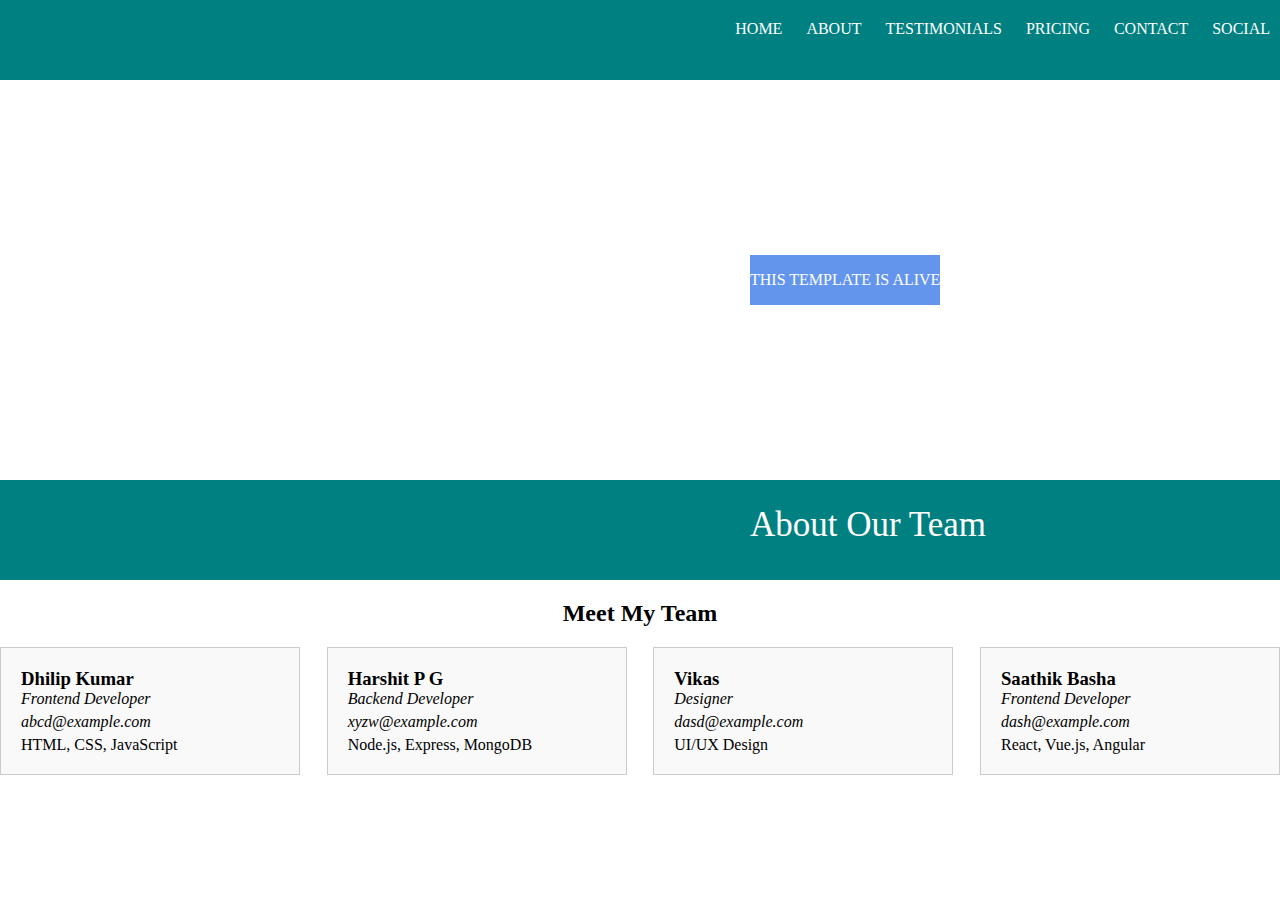
<file: index.html>
<!DOCTYPE html>
<html lang="en">
<head>
    <meta charset="UTF-8">
    <meta name="viewport" content="width=device-width, initial-scale=1.0">
    <link href="project.css" rel="stylesheet" type="text/css">
   
</head>
<body>
    <nav>
        <div class="br">
        <a href="index.html">HOME</a>
        <a href="project.html">ABOUT</a>
        <a href="#">TESTIMONIALS</a>
        <a href="#">PRICING</a>
        <a href="teamates.html">CONTACT</a>
        <a href="#">SOCIAL</a>
        </div>
    </nav>
    <div class="template">
        <div class="button">
            THIS TEMPLATE IS ALIVE
        </div>
    </div>
    <div class="index-about">
        <div class="index-team">
        About Our Team
        </div>
    </div>
    <div class="team-container">
        <h2 class="heading">Meet My Team</h2>
        <div class="team-boxes">
            <div class="team-member-box">
                <h3>Dhilip Kumar</h3>
                <div class="role">Frontend Developer</div>
                <div class="email">abcd@example.com</div>
                <p>HTML, CSS, JavaScript</p>
            </div>
            <div class="team-member-box">
                <h3>Harshit P G</h3>
                <div class="role">Backend Developer</div>
                <div class="email">xyzw@example.com</div>
                <p>Node.js, Express, MongoDB</p>
            </div>
            <div class="team-member-box">
                <h3>Vikas</h3>
                <div class="role">Designer</div>
                <div class="email">dasd@example.com</div>
                <p>UI/UX Design</p>
            </div>
            <div class="team-member-box">
                <h3>Saathik Basha</h3>
                <div class="role">Frontend Developer</div>
                <div class="email">dash@example.com</div>
                <p>React, Vue.js, Angular</p>
            </div>
        </div>
    </div>
</body>
</html>
</file>
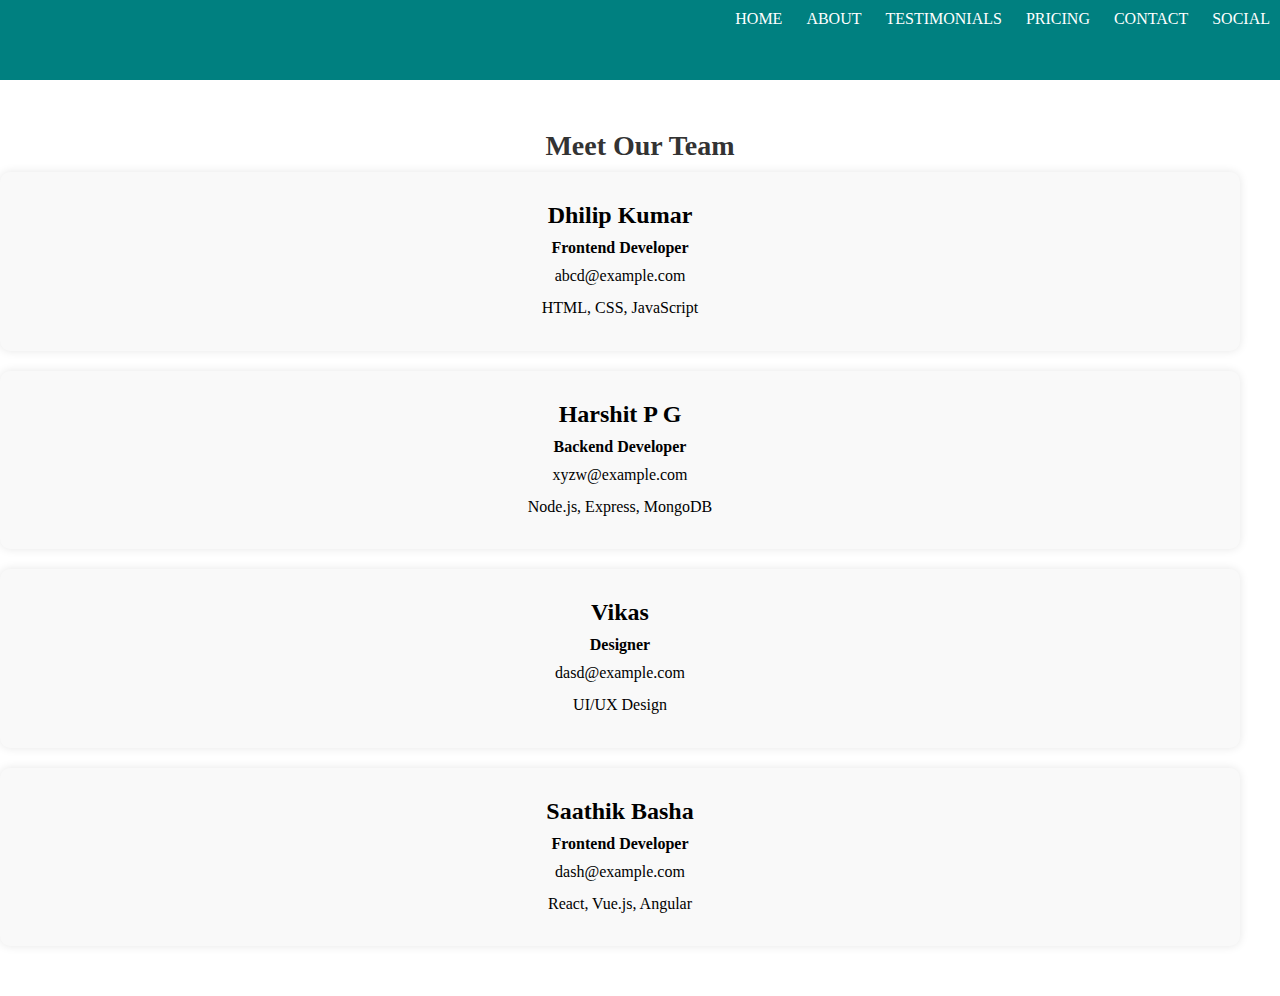
<file: teamates.html>
<!DOCTYPE html>
<html lang="en">
<head>
    <meta charset="UTF-8">
    <meta name="viewport" content="width=device-width, initial-scale=1.0">
    <link rel="stylesheet" type="text/css" href="project.css">
    <title>About Our Team</title>
</head>
<body>
        <nav>
            <div class="bar">
                <a href="index.html" class="active">HOME</a>
                <a href="project.html" class="active">ABOUT</a>
                <a href="#" class="active">TESTIMONIALS</a>
                <a href="#" class="active">PRICING</a>
                <a href="contact.html" class="active">CONTACT</a>
                <a href="#" class="active">SOCIAL</a>
            </div>
        </nav>
    

    <div class="teammates-about">
        <h2 class="about-heading">Meet Our Team</h2>
        <div class="team-grid">
            <div class="team-member frontend">
                <h3>Dhilip Kumar</h3>
                <div class="role">Frontend Developer</div>
                <div class="email">abcd@example.com</div>
                <p>HTML, CSS, JavaScript</p>
            </div>
            <div class="team-member backend">
                <h3>Harshit P G</h3>
                <div class="role">Backend Developer</div>
                <div class="email">xyzw@example.com</div>
                <p>Node.js, Express, MongoDB</p>
            </div>
            <div class="team-member designer">
                <h3>Vikas</h3>
                <div class="role">Designer</div>
                <div class="email">dasd@example.com</div>
                <p>UI/UX Design</p>
            </div>
            <div class="team-member frontend">
                <h3>Saathik Basha</h3>
                <div class="role">Frontend Developer</div>
                <div class="email">dash@example.com</div>
                <p>React, Vue.js, Angular</p>
            </div>
        </div>
    </div>
</body>
</html>
</file>
<file: project.css>
* {
    margin: 0;
    padding: 0;
    box-sizing: border-box;
}

nav {
    background-color: teal;
    text-align: center;
    padding: 10px 0;
    height: 80px;
}

nav a {
    color: white;
    text-decoration: none;
    margin: 0 10px;
}
.br{
    float: right;
    margin-top: 10px;
}
.banner {
    background-color: #f9f9f9;
    color: black;
    font-size: 25px;
    text-align: center;
    padding: 80px 0;
}

.project-details {
    text-align: center; 
    padding: 50px; 
    background-color: #f9f9f9;
    border-radius: 10px; 
    box-shadow: 0 4px 8px rgba(0, 0, 0, 0.1); 
    margin-top: 30px; 
    color: #333; 
}

.project-details h3 {
    text-transform: uppercase; 
    font-weight: bold; 
    border-bottom: 2px solid #ccc; 
    padding-bottom: 10px; 
    font-size: 20px; 
}

.project-details p {
    font-size: 16px;
    line-height: 1.6;
    color: #555; 
    margin-top: 20px; 
}


.key-features {
    display: flex; 
    flex-wrap: wrap; 
    justify-content: space-between; 
    gap: 20px; 
    margin-top: 30px; 
    margin-bottom: 30px; 
}

.feature-item {
    flex: 0 0 calc(50% - 10px); 
    padding: 20px; 
    background-color: #f9f9f9; 
    border-radius: 10px; 
    box-shadow: 0 4px 8px rgba(0, 0, 0, 0.1); 
}

.feature-item h5 {
    font-size: 18px; 
    margin-bottom: 10px;
    color: #333;
    text-transform: uppercase; 
    font-weight: bold; 
    border-bottom: 2px solid #ccc; 
    padding-bottom: 5px; 
}

.feature-item p {
    font-size: 16px; 
    color: #555; 
}


.why-choose {
    display: grid;
    grid-template-columns: repeat(auto-fit, minmax(250px, 1fr)); 
    gap: 20px; 
    margin-top: 30px; 
    margin-bottom: 30px; 
}

.choose-item {
    padding: 20px; 
    background-color: #f9f9f9; 
    border-radius: 10px; 
    box-shadow: 0 4px 8px rgba(0, 0, 0, 0.1); 
}

.choose-item h5 {
    font-size: 18px; 
    margin-bottom: 10px; 
    color: #333; 
    text-transform: uppercase; 
    font-weight: bold; 
    border-bottom: 2px solid #ccc; 
    padding-bottom: 5px; 
}

.choose-item p {
    font-size: 16px; 
    color: #555; 
}


.image-gallery {
    display: flex; 
    justify-content: space-between;
    margin-top: 30px;
    margin-bottom: 30px; 
}

.image-gallery img {
    width: 30%; 
    border-radius: 10px;
    object-fit: cover; 
}
.nothing
{
    margin-bottom: 20px;
}

/* About section styles */

.teammates-about {
    text-align: center;
    padding: 50px 0;
}

.about-heading {
    font-size: 28px;
    color: #333;
    margin-bottom: 10px;
}


.team-grid {
    display: grid;
    grid-template-columns: repeat(1, 1fr);
    gap: 20px;
    justify-content: center; 
}


.team-member {
    padding: 30px; 
    background-color: #f9f9f9;
    border-radius: 10px; 
    box-shadow: 0 0 10px rgba(0, 0, 0, 0.1);
    width: 100%; 
    max-width: calc(100% - 40px); 
}

.team-member h3 {
    font-size: 24px;
    margin-bottom: 10px;
}

.team-member .role {
    font-weight: bold;
    margin-bottom: 10px;
}

.team-member .email {
    margin-bottom: 10px;
}

.team-member p {
    font-size: 16px;
    line-height: 1.6;
}

nav {
    background-color: teal;
    text-align: center;
    padding: 10px 0;
    height: 80px;
}

.bar {
    float: right;
}

.bar a {
    color: white;
    text-decoration: none;
    margin: 0 10px;
}

    
a:hover{
    color: yellow;
}
    
a:active {
    color: white;
    background-color: blue;
}
.template
{
    display: flex;
    height: 400px;
    align-items: center;
}
.button
{
    margin-left: 750px;
    color: white;
    background-color: cornflowerblue;
    height:50px;
    display: flex;
    align-items: center;
}
.index-about
{
    background-color: teal;
    display: flex;
    text-align: center;
    height: 100px;
}
.index-team
{
    margin-left: 750px;
    color: white;
    font-size: 35px;
    margin-top: 25px;
}
.index-team-grid {
    display: grid;
    grid-template-columns: repeat(4, 1fr);
    gap: 20px;
}

.index-team-member {
    border: 1px solid #ccc;
    padding: 20px;
}

.heading {
    text-align: center;
    margin-bottom: 20px;
    margin-top: 20px;
}

.team-boxes {
    display: flex;
    flex-wrap: wrap;
    justify-content: space-between;
    gap: 20px;
}

.team-member-box {
    flex-basis: calc(25% - 20px);
    padding: 20px;
    background-color: #f9f9f9;
    border: 1px solid #ccc;
}

.team-member-box h3 {
    margin-top: 0;
}

.team-member-box .role,
.team-member-box .email {
    margin-bottom: 5px;
    font-style: italic;
}

.team-member-box p {
    margin: 0;
}
</file>
